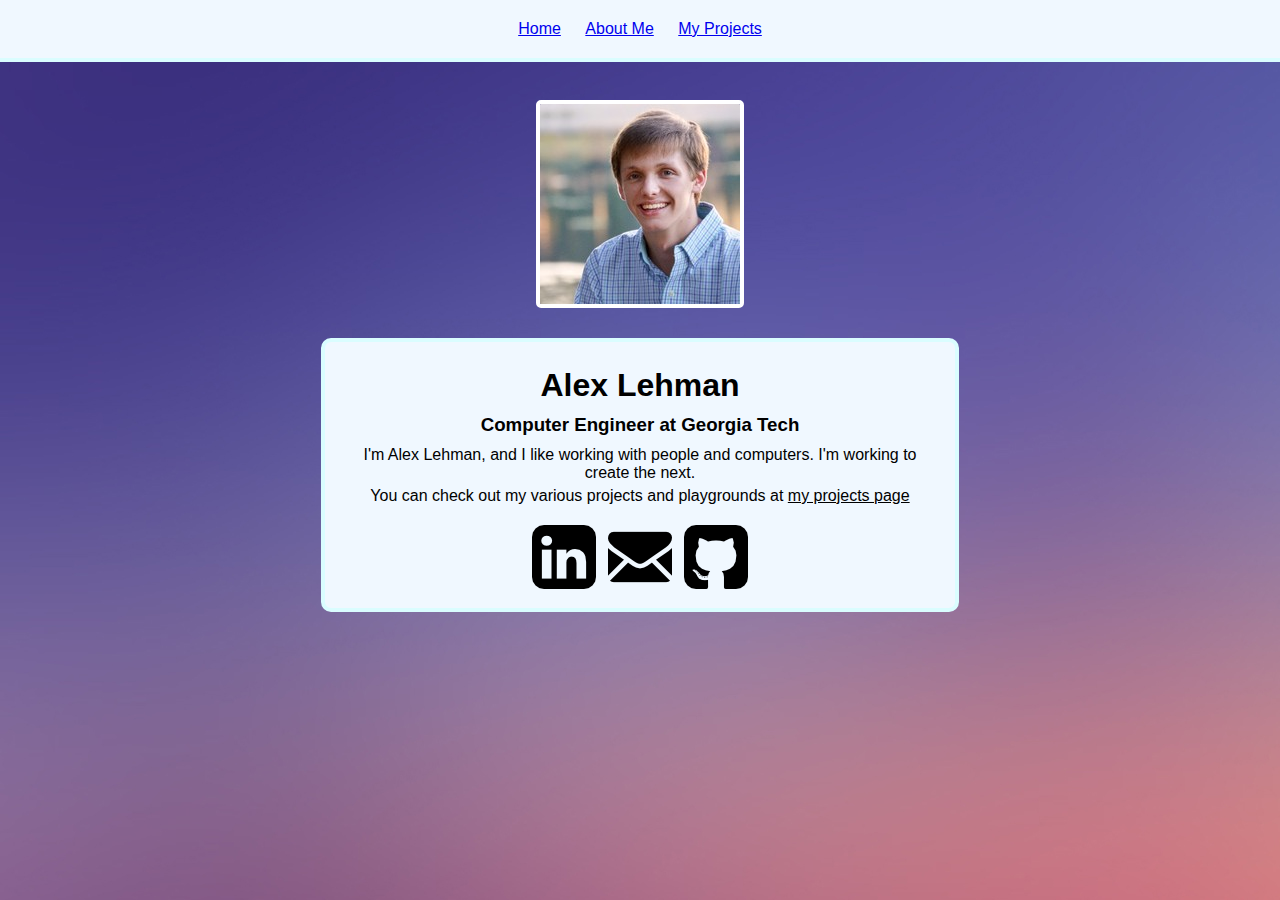
<file: index.html>
﻿<!DOCTYPE html>
<html lang="en">

<head>
    <meta charset="UTF-8">
    <title>Alex Lehman's website</title>
    <meta name="viewport" content="width=device-width, initial-scale=1.0" />
    <link rel="stylesheet" type="text/css" href="./css/main.css">
</head>

<body>

<nav>
    <ul id="navi">
        <li><a href="./index.html">Home</a></li>
        <li><a href="./aboutMe.html">About Me</a></li>
        <li><a href="./myprojects.html">My Projects</a></li>
    </ul>
</nav>


<div  id="homepic" class="pic">
    <img src="./assets/me.jpg" />
</div>
<div class="home">
    <div class="mainn">

        <div class="title">
            <h1>Alex Lehman</h1>
            <h3>Computer Engineer at Georgia Tech</h3>
        </div>

        <div class="mainbody">
            <p>I'm Alex Lehman, and I like working with people and computers. I'm working to create the next.</p>
            <p id="bot">You can check out my various projects and playgrounds at <a class='inline' href="./myprojects.html">my projects page</a></p>
        </div>

        <div>
            <a class="logo" href="https://www.linkedin.com/in/alex-lehman-676272b3/" target="_blank"><img src="./assets/linkedin.png"/></a>
            <a class="logo" href="mailto:j.alexander.lehman@gmail.com" target="_blank"><img src="./assets/envelope.png"/></a>
            <a class="logo" href="https://github.com/acdop100"><img src="./assets/github.png"/></a>
        </div>

    </div>
</div>
</body>

</html>
</file>
<file: css/main.css>
html {
    font-family: 'Trebuchet MS', Helvetica, sans-serif;
}

body {
    background-image: url('../assets/bg.jpg');
    margin: 0;
}

#homepic img, #hp img {
    display: block;
    margin-top: 30px;
    margin-left: auto;
    margin-right: auto;
    max-width: 300px;
    max-height: 300px;
    border: 4px solid white;
    border-radius: 5px;
}

li.navi a.navi {
    text-decoration: none;
    color: black;
}

.list li{
    color: black;
    margin: 15px;
}

h1, h3 {
    margin: 10px;
}

p {
    margin: 5px;
}

nav {
    margin-bottom: 100px;
}

.mainn {
    font-size: 1rem;
    color: black;
    text-align: center;
    margin: 30px auto;
    background-color: aliceblue;
    max-width: 600px;
    padding: 15px;
    border: 4px solid #dafdff;
    border-radius: 10px;

}

.home {
    -webkit-animation: mymove 5s;
    animation: mymove 5s;
}

ul.list {
    color: black;
    text-align: center;
}

#navi li {
    display: inline;
    margin-left: 10px;
    margin-right: 10px;
}

#navi {
    margin: 0;
    background-color: aliceblue;
    text-align: center;
    padding: 20px 0;
    color: white;
    border-bottom: 4px solid #dafdff;
    position: fixed;
    top: 0;
    width: 100%;
}

#homepic img {
    -webkit-animation: mymove 5s;
    animation: mymove 5s;
}

#bot {
    margin-bottom: 20px;
}

.inline:link {
    color: black;
}

.inline:visited {
    color: purple;
}

.logo {
    margin-left: 4px;
    margin-right: 4px;
}

@-webkit-keyframes mymove {
    from {
        opacity: 0;
    }
    to {
        opacity: 1;
    }
}
@keyframes mymove {
    from {
        opacity: 0;
    }
    to {
        opacity: 1;
    }
}

@media only screen and (orientation: portrait) {
    img.pic {
        width: 95%;
    }

    img.logo {
        width: 95%;
    }

    .mainn li.navi {
        font-size: 1.5rem;
    }
    li.list {
        font-size: 2rem;
    }
}
</file>
